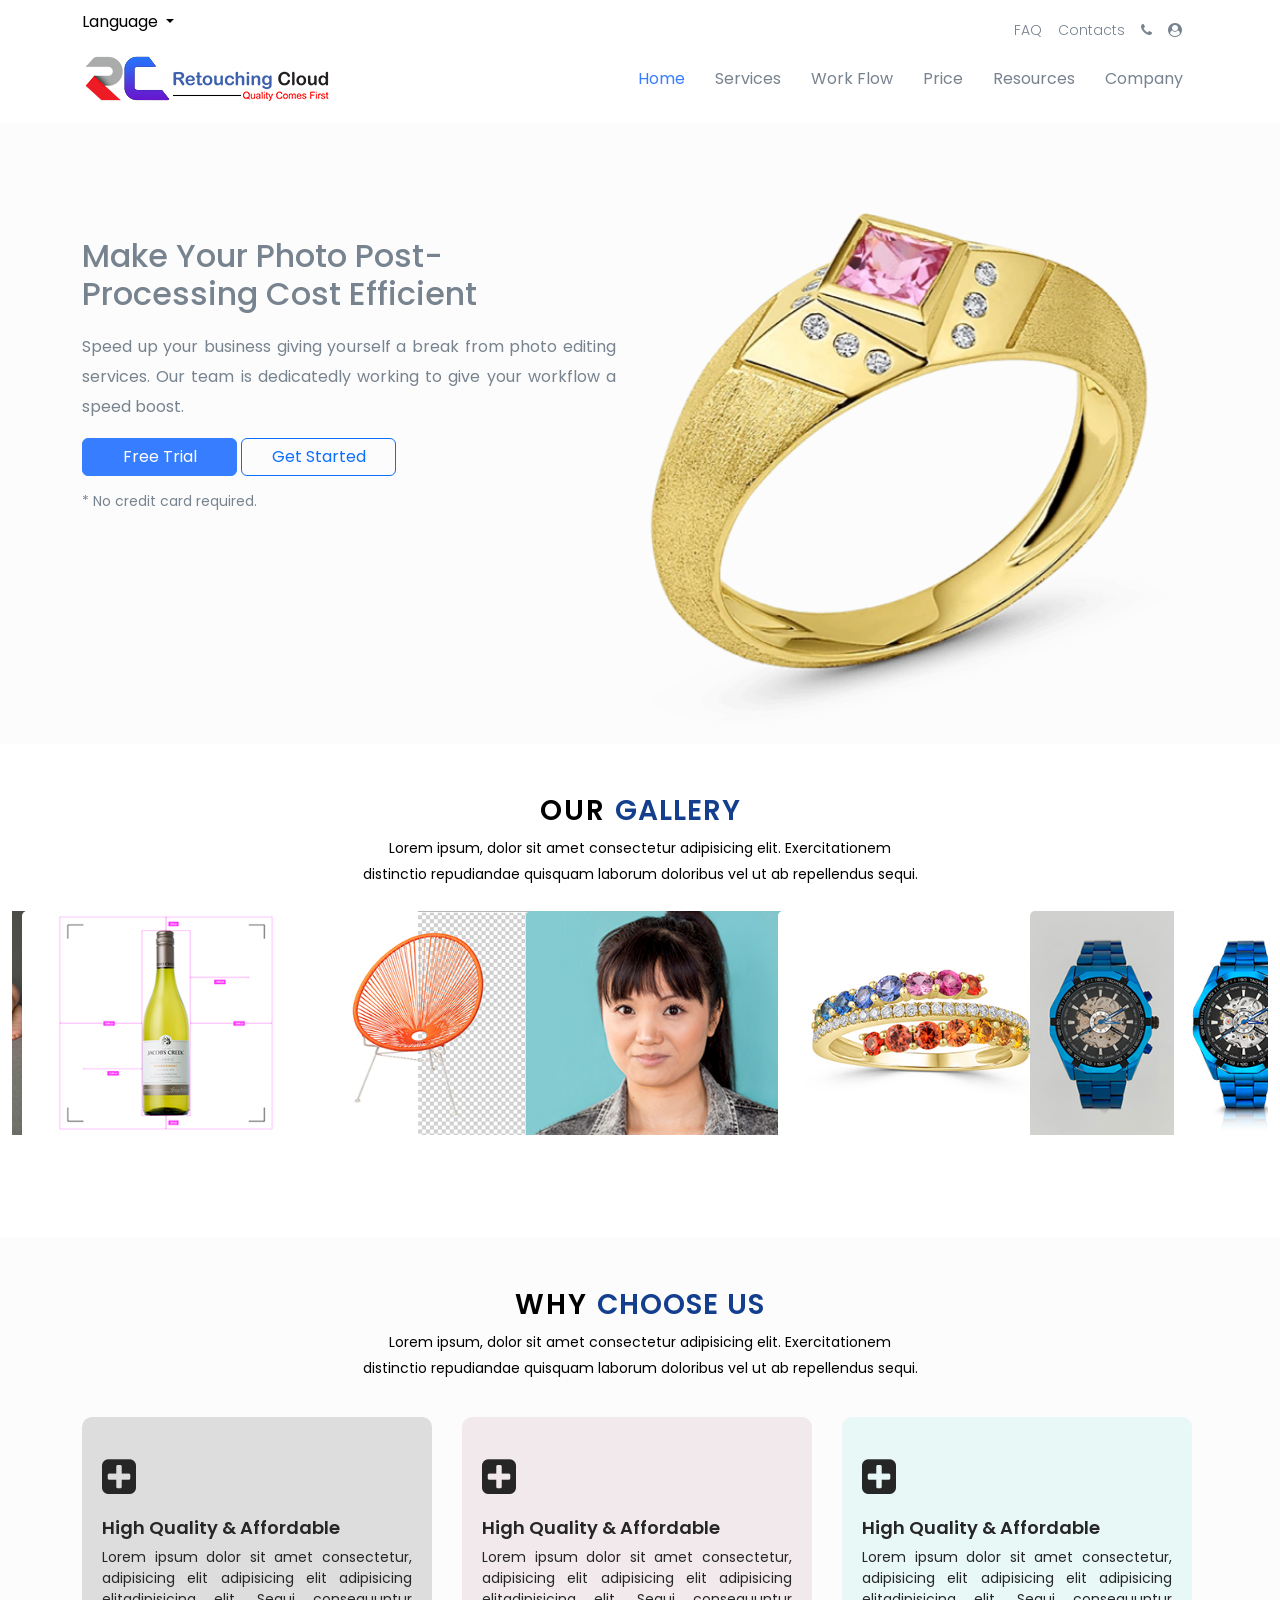
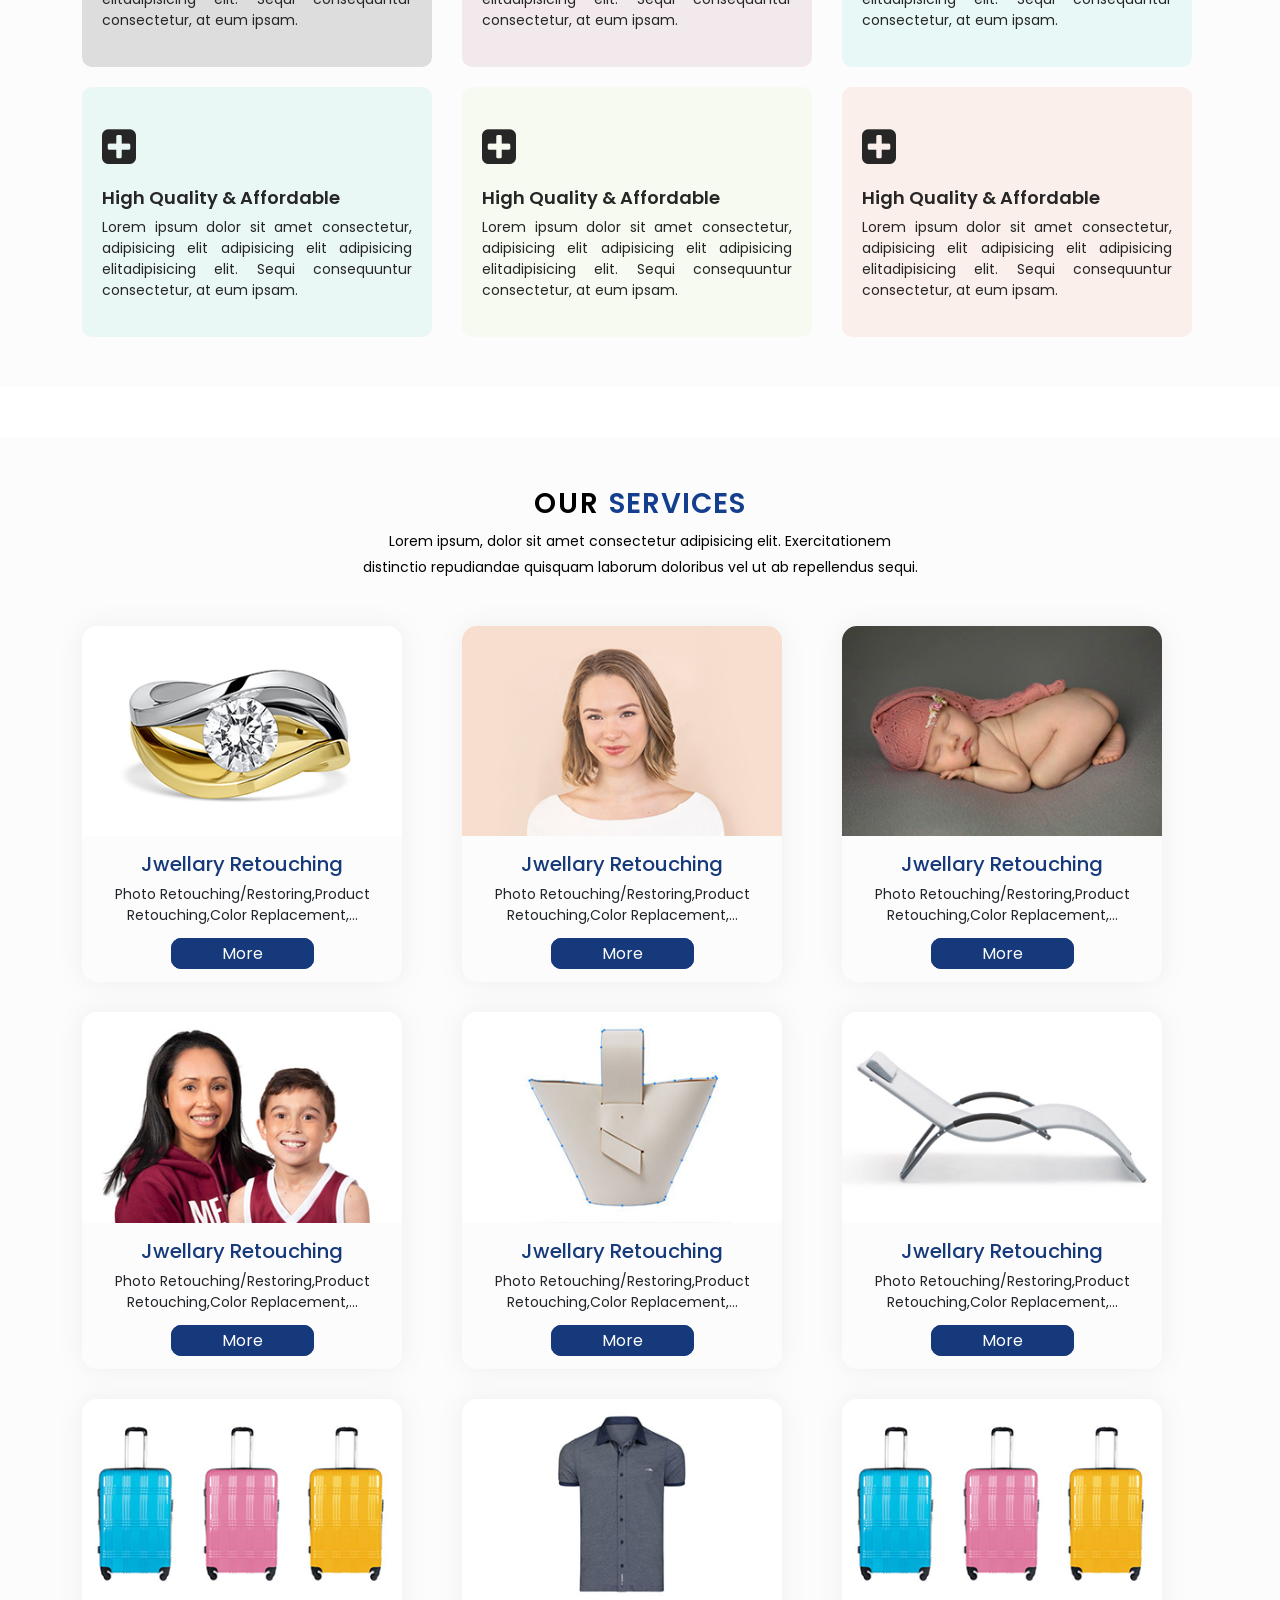
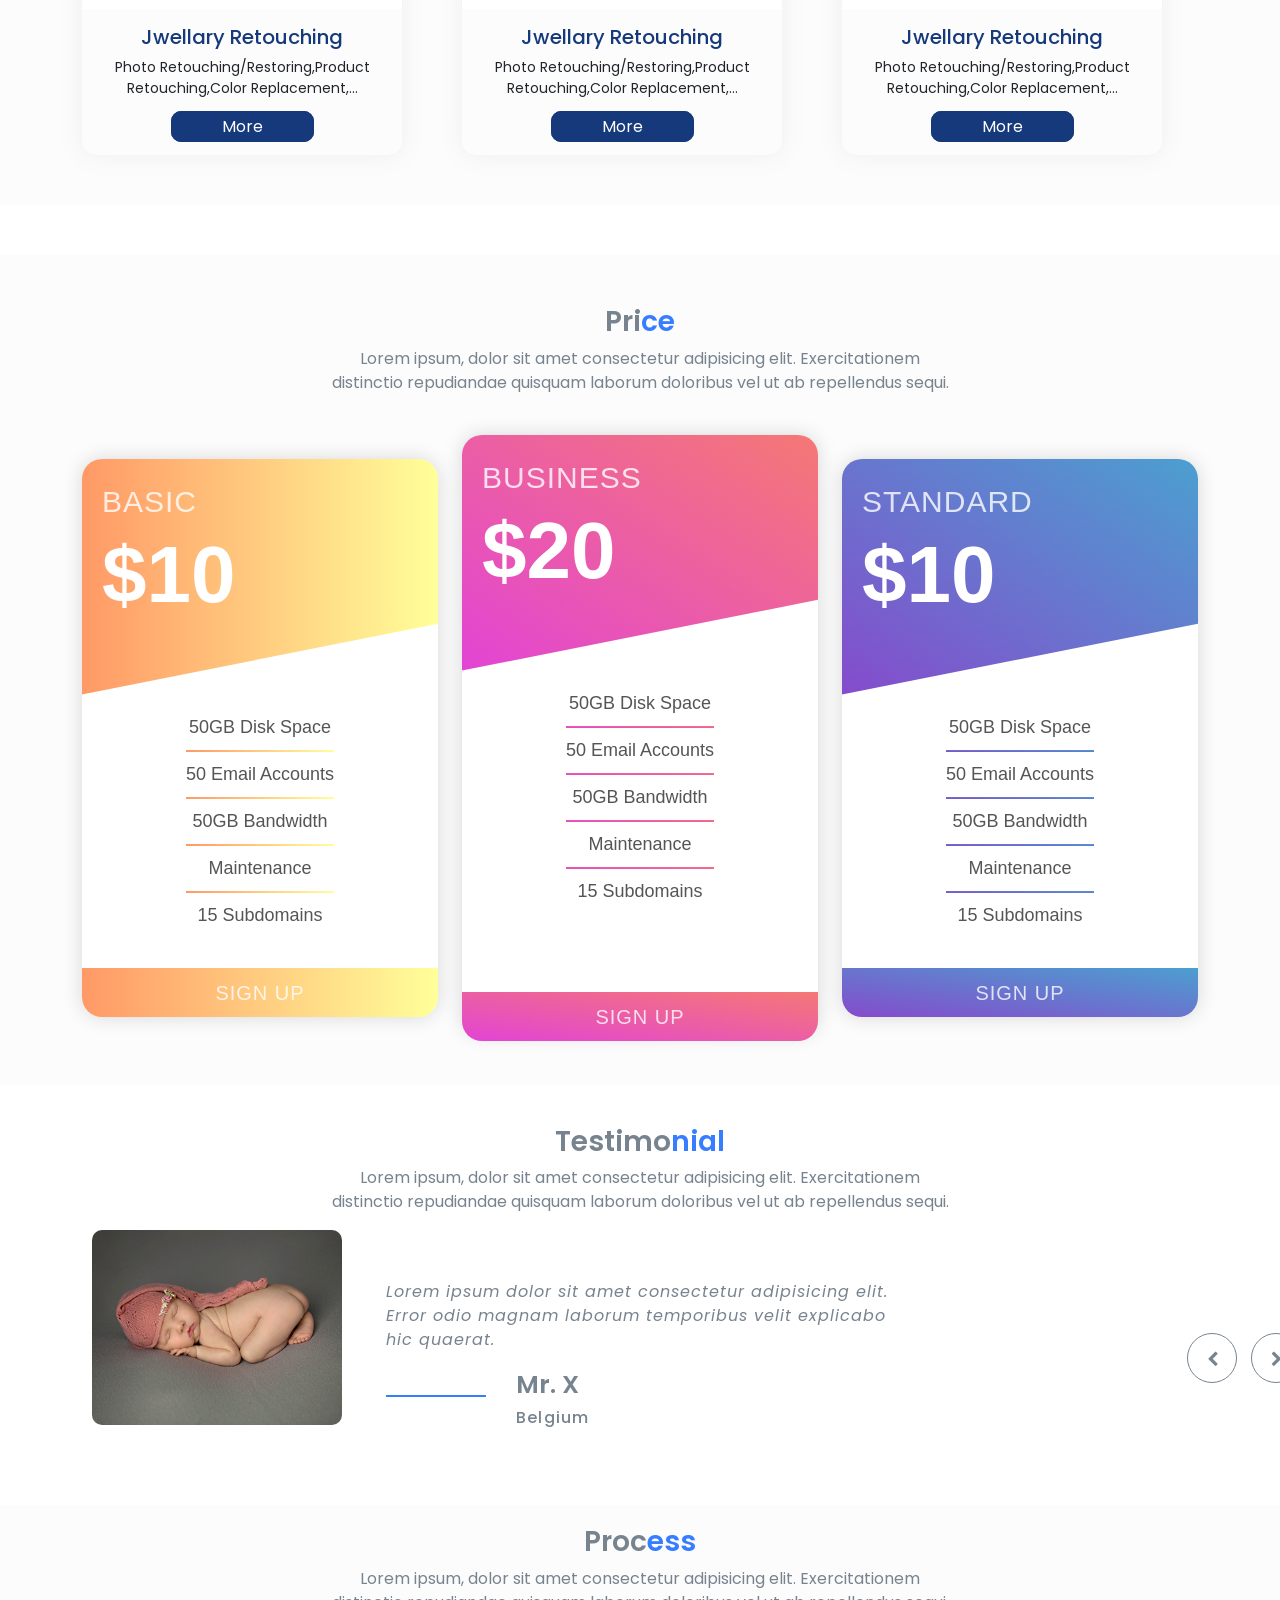
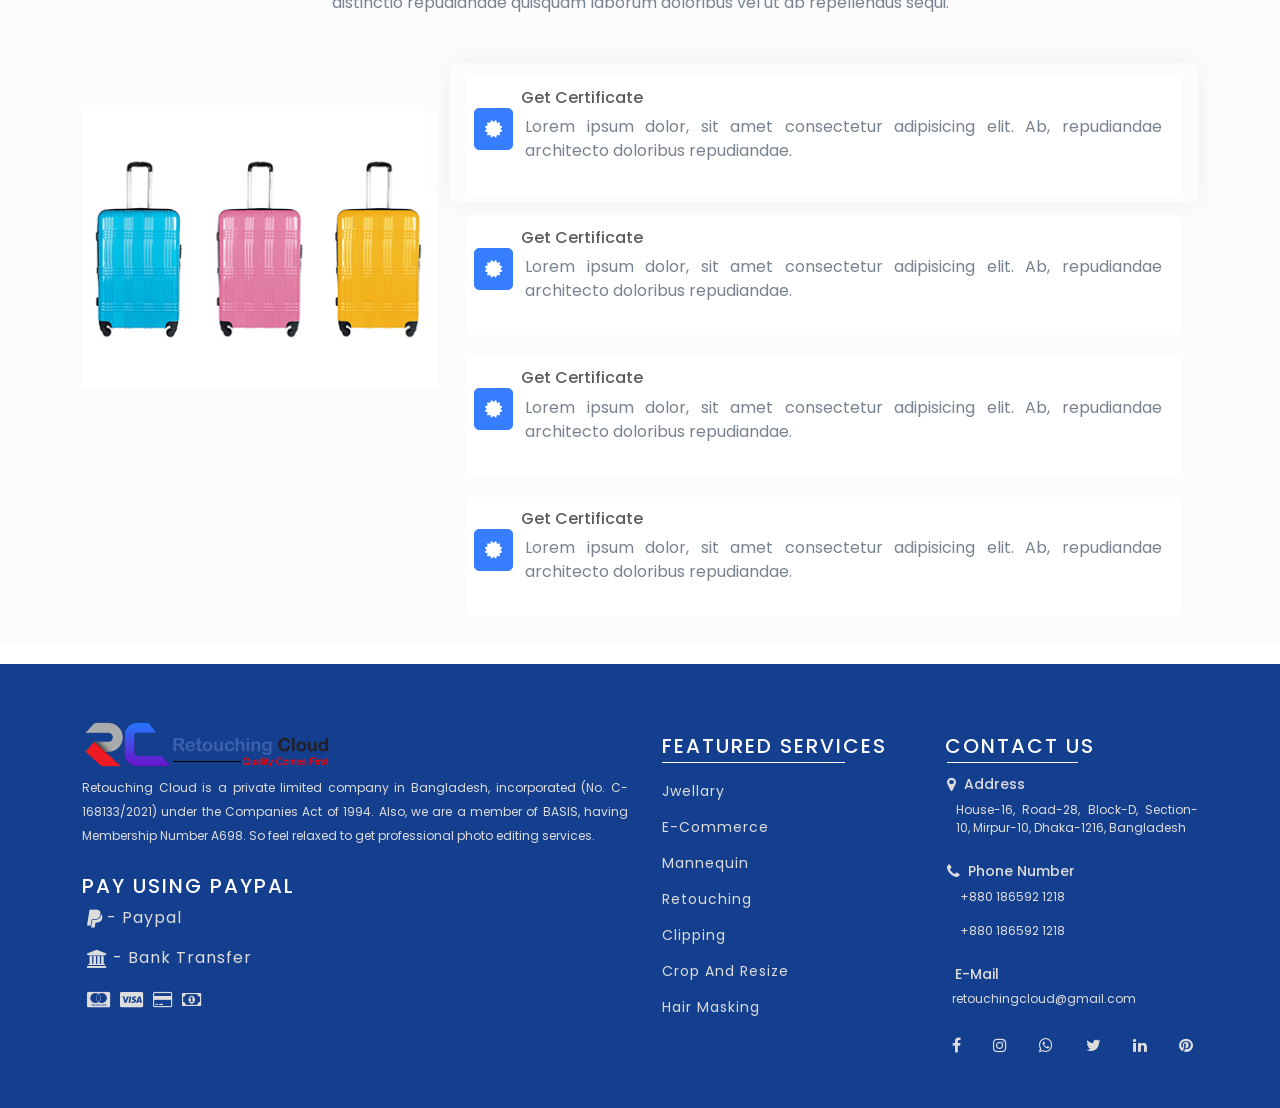
<file: index.html>
<!doctype html>
<html lang="en">
  <head>
    <!-- Required meta tags -->
    <meta charset="utf-8">
    <meta name="viewport" content="width=device-width, initial-scale=1">

    <!-- Bootstrap CSS -->
    <link href="https://cdn.jsdelivr.net/npm/bootstrap@5.0.2/dist/css/bootstrap.min.css" rel="stylesheet" integrity="sha384-EVSTQN3/azprG1Anm3QDgpJLIm9Nao0Yz1ztcQTwFspd3yD65VohhpuuCOmLASjC" crossorigin="anonymous">
    <link href="https://fonts.googleapis.com/css2?family=Poppins:wght@300;400;500;600;700&display=swap" rel="stylesheet">
    <link rel="stylesheet" href="https://cdnjs.cloudflare.com/ajax/libs/font-awesome/4.7.0/css/font-awesome.min.css">
    <link rel="stylesheet" href="css/slick.css">
    <link rel="stylesheet" href="css/stylesheet.css">
    <link rel="stylesheet" href="https://cdnjs.cloudflare.com/ajax/libs/animate.css/4.1.1/animate.min.css"/>
    <link rel="media stylesheet" href="css/media.css">

    <title>Retouching Cloud</title>
  </head>
  <body>
    <!-- header -->
   <header class="header ">
    <div class="container d-flex">
       <div class="language">
        <a class="nav-link dropdown-toggle" href="#" id="navbarDropdown" role="button" data-bs-toggle="dropdown" aria-expanded="false">
            Language
          </a>
          <ul class="dropdown-menu" aria-labelledby="navbarDropdown">
            <li><a class="dropdown-item" href="#">English</a></li>
            <li><a class="dropdown-item" href="#">Bengali</a></li>
            <li><a class="dropdown-item" href="#">France</a></li>
            <li><a class="dropdown-item" href="#">Portuguish</a></li>
          </ul>
       </div>
       <div class="fac ms-auto d-flex pt-2 px-2">
       <span><a href="">FAQ </a></span>
       <span><a href=""> Contacts </a></span>
       <span><a href=""> <i class="fa fa-phone" aria-hidden="true"></i></a></span>
       <span><a href=""> <i class="fa fa-user-circle" aria-hidden="true"></i></a></span>
    </div>
   </header>
    <!-- header -->


    <!-- navbar -->
    <nav class="navbar navbar-expand-lg navbar-light nav-menu" id="menu">
        <div class="container">
            <a class="navbar-brand" href="#">
                <img src="images/logo.png" alt="" srcset="">
            </a>
            <button class="navbar-toggler" type="button" data-bs-toggle="collapse" data-bs-target="#navbarSupportedContent" aria-controls="navbarSupportedContent" aria-expanded="false" aria-label="Toggle navigation">
                <span class="navbar-toggler-icon"></span>
            </button>
            <div class="collapse navbar-collapse menu" id="navbarSupportedContent">
                <ul class="navbar-nav ms-auto mb-2 mb-lg-0">
                    <li class="nav-item">
                        <a class="nav-link active" aria-current="page" href="#">Home</a>
                    </li>
                      <!-- Navbar dropdown -->
        <li class="nav-item dropdown dropdown-hover position-static">
          <a class="nav-link" href="#" id="navbarDropdown" role="button"
             aria-expanded="false">
            Services
          </a>
          <!-- Dropdown menu -->
          <div class="dropdown-menu w-40 mt-0" aria-labelledby="navbarDropdown" style="border-top-left-radius: 0;
                            border-top-right-radius: 0;
                          ">

            <div class="container">
              <div class="row my-4">
                <div class="col-md-6 col-lg-3 mb-3 mb-lg-0">
                  <div class="list-group list-group-flush">
                    <a class="list-group-item a" href="shadow_making.html">Shadow Making</a>
                    <a class="list-group-item a" href="clipping_path.html">Clipping Path</a>
                    <a class="list-group-item a" href="#">Hair Masking</a>
                    <a class="list-group-item a" href="#">Background Removal</a>
                  </div>
                </div>
                <div class="col-md-6 col-lg-3 mb-4 mb-lg-0">
                  <div class="list-group list-group-flush">
                    <a class="list-group-item a" href="#">Image Recolor</a>
                    <a class="list-group-item a" href="#">Headshot Retouching</a>
                    <a class="list-group-item a" href="#">E-commerce Image Editing</a>
                    <a class="list-group-item a" href="#">Crope & Resize</a>
                  </div>
                </div>
                <div class="col-md-6 col-lg-3 mb-3 mb-md-0">
                  <div class="list-group list-group-flush">
                    <a class="list-group-item a" href="#">Baby Retouching</a>
                    <a class="list-group-item a" href="#">Ghost Mannequin</a>
                    <a class="list-group-item a" href="service.html">Jwellary Retouching</a>
                    <a class="list-group-item a" href="#">Product Photo Retouching</a>
                  </div>
                </div>
              </div>
            </div>
          </div>
        </li>
               


                    <li class="nav-item">
                        <a class="nav-link" aria-current="page" href="#">Work Flow</a>
                    </li>
                    <li class="nav-item">
                        <a class="nav-link" aria-current="page" href="#">Price</a>
                    </li>
                    <li class="nav-item dropdown resource">
                        <a class="nav-link" href="#" id="navbarDropdown" role="button" data-bs-toggle="dropdown" aria-expanded="false">
                          Resources
                        </a>
                        <ul class="dropdown-menu" aria-labelledby="navbarDropdown">
                          <li><a class="dropdown-item" href="#"><i class="fa fa-folder-open" aria-hidden="true"></i> Portfolio</a></li>
                          <li><a class="dropdown-item" href="#"><i class="fa fa-pencil-square-o" aria-hidden="true"></i> Blog</a></li>
                          
                        </ul>
                      </li>
                    <li class="nav-item">
                        <a class="nav-link" aria-current="page" href="#">Company</a>
                    </li>
                    
                </ul>
            </div>
        </div>
    </nav>
    <!-- navbar -->


    <!-- banner -->
      <section id="banner">
      <div class="container">
       <div class="row">
        <div class="banner  d-flex justify-content-between row">
          
        <div class="ban2 col-lg-6 col-sm-12 col-md-12">
            <h2 class="pt-4">Make Your Photo Post- <br> Processing Cost Efficient</h2>
            <p align="justify">Speed up your business giving yourself a break from photo editing services. Our team is dedicatedly working to give your workflow a speed boost.</p>
            <a class="btn btn-primary btn-wide transition-3d-hover mb-2 mb-sm-0 mr-3 trail" href="">Free Trial</a>
              <a class="btn btn-outline-primary btn-wide transition-3d-hover mb-2 mb-sm-0 trail" href="login.html" target="_blank" rel="noopener">Get Started</a>
          
              <p class="small">* No credit card required.</p>
        </div>

        <div class="ban1 col-lg-6 col-sm-12 col-md-12">
          <div class="ban-slider ">
          <div class="ban-item">
            <img src="images/banner/CJ-0823-001.webp" alt="" width="100%" class="img-fluid">
          </div>
            <div class="ban-item">
              <img src="images/banner/JD 0823 025.webp" alt="" width="100%" class="img-fluid">
            </div>
            <div class="ban-item">
              <img src="images/banner/JD 0823 029 .webp" alt="" width="100%" class="img-fluid">
            </div>
            
          </div>
      </div>
      </div>
       </div>
      </div>
  </section>
  
    <!-- banner -->


    <!-- gallery -->
    <section id="gallery">
     

      <div class="container-fluid">
        <div class="col-lg-12 col-md-12 col-sm-12">
          <div class="choose-header">
            <h3 class="text-center" style="font-weight: 600; letter-spacing: 2px; color: black;">OUR <span class="Span-header" style=" letter-spacing: 1px;">GALLERY</span></h3>
            <p class="text-center" align="justify" style="color: #000; font-size: 14px; line-height: 26px;">Lorem ipsum, dolor sit amet consectetur adipisicing elit. Exercitationem  <br> distinctio repudiandae quisquam laborum doloribus vel ut ab repellendus sequi.</p>
          </div>
        </div>
        <div class="row mt-4">
          <div class="gallery-card">
            <div class="gallery-item col-lg-3">
                <div class="card" style="width: 18rem;">
                    <div class="card-img">
                        <img src="images/gallery/Background_remove.jpg" class="card-img-top" alt="..." width="100%">
                        
                       </div>
                  </div>

            </div>
            <div class="gallery-item col-lg-3">
                <div class="card" style="width: 18rem;">
                    <div class="card-img">
                        <img src="images/gallery/Headshot_retouching.jpg" class="card-img-top" alt="..." width="100%">
                        
                       </div>
                  </div>

            </div>
            <div class="gallery-item col-lg-3">
                <div class="card" style="width: 18rem;">
                    <div class="card-img">
                        <img src="images/gallery/Jewelry_Photo_Retouching.jpg" class="card-img-top" alt="..." width="100%">
                        
                       </div>
                  </div>

            </div>
            <div class="gallery-item col-lg-3">
                <div class="card" style="width: 18rem;">
                    <div class="card-img">
                        <img src="images/gallery/Product_photo retouching.jpg" class="card-img-top" alt="..." width="100%">
                    
                       </div>
                  </div>

            </div>
            <div class="gallery-item col-lg-3">
                <div class="card" style="width: 18rem;">
                    <div class="card-img">
                        <img src="images/gallery/Baby_retouching.jpg" class="card-img-top" alt="..." width="100%">
                     
                       </div>
                  </div>

            </div>
            <div class="gallery-item col-lg-3">
                <div class="card" style="width: 18rem;">
                    <div class="card-img">
                        <img src="images/gallery/crope &resize.jpg" class="card-img-top" alt="..." width="100%">
                        
                       </div>
                  </div>

            </div>
          </div>
        </div>


  </div>

</section>
    <!-- why choose us -->
    <section id="choose">
     <div class="container">
      <div class="row d-flex justify-content-between">
        <div class="col-lg-12 col-md-12 col-sm-12">
          <div class="choose-header">
            <h3 class="text-center" style="font-weight: 600; letter-spacing: 2px; color: black;">WHY <span class="Span-header" style=" letter-spacing: 1px;">CHOOSE US</span></h3>
            <p class="text-center" align="justify" style="color: #000; font-size: 14px; line-height: 26px;">Lorem ipsum, dolor sit amet consectetur adipisicing elit. Exercitationem  <br> distinctio repudiandae quisquam laborum doloribus vel ut ab repellendus sequi.</p>
          </div>
        </div>

        <div class="col-lg- col-md-4 col-sm-12">
          <div class="choose-card" style="background-color: #ddd;">
            <i class="fa fa-plus-square" aria-hidden="true"></i>
            <h4>High Quality & Affordable</h4>
            <p align="justify">Lorem ipsum dolor sit amet consectetur, adipisicing elit adipisicing elit  adipisicing elitadipisicing elit. Sequi consequuntur consectetur, at eum ipsam.</p>
        </div>
        </div>
        <div class="col-lg- col-md-4 col-sm-12">
          <div class="choose-card" style="background-color: rgb(241, 233, 235);">
            <i class="fa fa-plus-square" aria-hidden="true"></i>
            <h4>High Quality & Affordable</h4>
            <p align="justify">Lorem ipsum dolor sit amet consectetur, adipisicing elit adipisicing elit  adipisicing elitadipisicing elit. Sequi consequuntur consectetur, at eum ipsam.</p>
        </div>
        </div>
        <div class="col-lg- col-md-4 col-sm-12">
          <div class="choose-card" style="background-color: rgb(232, 248, 247);;">
            <i class="fa fa-plus-square" aria-hidden="true"></i>
            <h4>High Quality & Affordable</h4>
            <p align="justify">Lorem ipsum dolor sit amet consectetur, adipisicing elit adipisicing elit  adipisicing elitadipisicing elit. Sequi consequuntur consectetur, at eum ipsam.</p>
        </div>
        </div>
        <div class="col-lg- col-md-4 col-sm-12">
          <div class="choose-card" style="background-color: rgb(233, 247, 245);;">
            <i class="fa fa-plus-square" aria-hidden="true"></i>
            <h4>High Quality & Affordable</h4>
            <p align="justify">Lorem ipsum dolor sit amet consectetur, adipisicing elit adipisicing elit  adipisicing elitadipisicing elit. Sequi consequuntur consectetur, at eum ipsam.</p>
        </div>
        </div>
        <div class="col-lg- col-md-4 col-sm-12">
          <div class="choose-card" style="background-color: rgb(246, 250, 240);;">
            <i class="fa fa-plus-square" aria-hidden="true"></i>
            <h4>High Quality & Affordable</h4>
            <p align="justify">Lorem ipsum dolor sit amet consectetur, adipisicing elit adipisicing elit  adipisicing elitadipisicing elit. Sequi consequuntur consectetur, at eum ipsam.</p>
        </div>
        </div>
        <div class="col-lg- col-md-4 col-sm-12">
          <div class="choose-card" style="background-color: rgb(250, 239, 234);;">
            <i class="fa fa-plus-square" aria-hidden="true"></i>
            <h4>High Quality & Affordable</h4>
            <p align="justify">Lorem ipsum dolor sit amet consectetur, adipisicing elit adipisicing elit  adipisicing elitadipisicing elit. Sequi consequuntur consectetur, at eum ipsam.</p>
        </div>
        </div>
        </div>
        </div>
    </section>
    <!-- why choose us -->


    
    <!-- service -->
    <section id="service">
      <div class="container">
        <div class="row">
          <div class="col-lg-12 col-md-12 col-sm-12">
            <div class="choose-header">
              <h3 class="text-center" style="font-weight: 600; letter-spacing: 2px; color: black;">OUR <span class="Span-header" style=" letter-spacing: 1px;">SERVICES</span></h3>
              <p class="text-center" align="justify" style="color: #000; font-size: 14px; line-height: 26px;">Lorem ipsum, dolor sit amet consectetur adipisicing elit. Exercitationem  <br> distinctio repudiandae quisquam laborum doloribus vel ut ab repellendus sequi.</p>
            </div>
          </div>
          <div class="col-lg-4 col-md-3 col-sm-12 ser">
            <div class="card" style="width: 20rem;">
              <img src="images/service/AN 0923 010.jpg" class="card-img-top" width="105%" alt="...">
              <div class="card-body text-center">
                <h5 class="card-title">Jwellary Retouching</h5>
                <p class="card-text mt-2" style="font-size: 14px;">Photo Retouching/Restoring,Product Retouching,Color Replacement,...</p>
                <div class="ser-btn">
                  <a href="#">More</a>
                </div>
              </div>
            </div>
          </div>
          
          <div class="col-lg-4 col-md-3 col-sm-12 ser">
            <div class="card" style="width: 20rem;">
              <img src="images/service/Headshot_Retouching_04.jpg" class="card-img-top" width="105%" alt="...">
              <div class="card-body text-center">
                <h5 class="card-title">Jwellary Retouching</h5>
                <p class="card-text mt-2" style="font-size: 14px;">Photo Retouching/Restoring,Product Retouching,Color Replacement,...</p>
                <div class="ser-btn">
                  <a href="#">More</a>
                </div>
              </div>
            </div>
          </div>
          <div class="col-lg-4 col-md-3 col-sm-12 ser">
            <div class="card" style="width: 20rem;">
              <img src="images/service/MG_1780-600x457.jpg" width="105%" class="card-img-top" alt="...">
              <div class="card-body text-center">
                <h5 class="card-title">Jwellary Retouching</h5>
                <p class="card-text mt-2" style="font-size: 14px;">Photo Retouching/Restoring,Product Retouching,Color Replacement,...</p>
                <div class="ser-btn">
                  <a href="#">More</a>
                </div>
              </div>
            </div>
          </div>
          <div class="col-lg-4 col-md-3 col-sm-12 ser">
            <div class="card" style="width: 20rem;">
              <img src="images/service/Image_Masking_Gallery_-6-600x457.jpg" class="card-img-top" alt="...">
              <div class="card-body text-center">
                <h5 class="card-title">Jwellary Retouching</h5>
                <p class="card-text mt-2" style="font-size: 14px;">Photo Retouching/Restoring,Product Retouching,Color Replacement,...</p>
                <div class="ser-btn">
                  <a href="#">More</a>
                </div>
              </div>
            </div>
          </div>
          <div class="col-lg-4 col-md-3 col-sm-12 ser">
            <div class="card" style="width: 20rem;">
              <img src="images/service/Clipping_Path-280x270.jpg" class="card-img-top" alt="...">
              <div class="card-body text-center">
                <h5 class="card-title">Jwellary Retouching</h5>
                <p class="card-text mt-2" style="font-size: 14px;">Photo Retouching/Restoring,Product Retouching,Color Replacement,...</p>
                <div class="ser-btn">
                  <a href="#">More</a>
                </div>
              </div>
            </div>
          </div>
          <div class="col-lg-4 col-md-3 col-sm-12 ser">
            <div class="card" style="width: 20rem;">
              <img src="images/service/Natural_shadow_after_01-768x585.jpg" class="card-img-top" alt="...">
              <div class="card-body text-center">
                <h5 class="card-title">Jwellary Retouching</h5>
                <p class="card-text mt-2" style="font-size: 14px;">Photo Retouching/Restoring,Product Retouching,Color Replacement,...</p>
                <div class="ser-btn">
                  <a href="#">More</a>
                </div>
              </div>
            </div>
          </div>
          <div class="col-lg-4 col-md-3 col-sm-12 ser">
            <div class="card" style="width: 20rem;">
              <img src="images/service/Image_Recoloring-1-600x457.jpg" class="card-img-top" alt="...">
              <div class="card-body text-center">
                <h5 class="card-title">Jwellary Retouching</h5>
                <p class="card-text mt-2" style="font-size: 14px;">Photo Retouching/Restoring,Product Retouching,Color Replacement,...</p>
                <div class="ser-btn">
                  <a href="#">More</a>
                </div>
              </div>
            </div>
          </div>
          <div class="col-lg-4 col-md-3 col-sm-12 ser">
            <div class="card" style="width: 20rem;">
              <img src="images/service/Ghost_Mannequin_Gallery_-4-525x400.jpg" class="card-img-top" alt="...">
              <div class="card-body text-center">
                <h5 class="card-title">Jwellary Retouching</h5>
                <p class="card-text mt-2" style="font-size: 14px;">Photo Retouching/Restoring,Product Retouching,Color Replacement,...</p>
                <div class="ser-btn">
                  <a href="#">More</a>
                </div>
              </div>
            </div>
          </div>
          <div class="col-lg-4 col-md-3 col-sm-12 ser">
            <div class="card" style="width: 20rem;">
              <img src="images/service/Image_Recoloring-1-600x457.jpg" class="card-img-top" alt="...">
              <div class="card-body text-center">
                <h5 class="card-title">Jwellary Retouching</h5>
                <p class="card-text mt-2" style="font-size: 14px;">Photo Retouching/Restoring,Product Retouching,Color Replacement,...</p>
                <div class="ser-btn">
                  <a href="#">More</a>
                </div>
              </div>
            </div>
          </div>
          
        
      </div>
    </section>
    <!-- services -->


    <!-- price -->
    <section id="price">
      <div class="container">
        <div class="row">
          <div class="col-lg-12 col-md-12 col-sm-12">
            <div class="choose-header">
              <h3 class="text-center" style="font-weight: 600;">Pri<span style="color: #377dff;">ce</span></h3>
              <p class="text-center" align="justify" style="color: #77838f;">Lorem ipsum, dolor sit amet consectetur adipisicing elit. Exercitationem  <br> distinctio repudiandae quisquam laborum doloribus vel ut ab repellendus sequi.</p>
            </div>
          </div>
         
      <div class="col-md-4 col-sm-6 mt-5">
        <div class="pricingTable basic">
            <div class="pricingTable-header">
                <h3 class="title">Basic</h3>
                <div class="price-value">
                    <span class="amount">$10</span>
                </div>
            </div>
            <ul class="pricing-content">
                <li>50GB Disk Space</li>
                <li>50 Email Accounts</li>
                <li>50GB Bandwidth</li>
                <li>Maintenance</li>
                <li>15 Subdomains</li>
            </ul>
            <div class="pricingTable-signup">
                <a href="#">Sign Up</a>
            </div>
        </div>
    </div>
    <div class="col-md-4 col-sm-6 mt-4">
        <div class="pricingTable pink standard">
            <div class="pricingTable-header">
                <h3 class="title">Business</h3>
                <div class="price-value">
                    <span class="amount">$20</span>
                </div>
            </div>
            <ul class="pricing-content">
                <li>50GB Disk Space</li>
                <li>50 Email Accounts</li>
                <li>50GB Bandwidth</li>
                <li>Maintenance</li>
                <li>15 Subdomains</li>
            </ul>
            <div class="pricingTable-signup mt-5">
                <a href="#">Sign Up</a>
            </div>
        </div>
    </div>
    <div class="col-md-4 col-sm-6 mt-5">
      <div class="pricingTable pro">
          <div class="pricingTable-header">
              <h3 class="title">Standard</h3>
              <div class="price-value">
                  <span class="amount">$10</span>
              </div>
          </div>
          <ul class="pricing-content">
              <li>50GB Disk Space</li>
              <li>50 Email Accounts</li>
              <li>50GB Bandwidth</li>
              <li>Maintenance</li>
              <li>15 Subdomains</li>
          </ul>
          <div class="pricingTable-signup">
              <a href="#">Sign Up</a>
          </div>
      </div>
  </div>





        </div>
      </div>
    </section>
    <!-- price -->


    <!-- testimonial -->
    <section id="testimonial">
      <div class="container">
        <div class="test row">
          <div class="col-lg-12 col-md-12 col-sm-12">
            <div class="choose-header">
              <h3 class="text-center" style="font-weight: 600;">Testimo<span style="color: #377dff;">nial</span></h3>
              <p class="text-center" align="justify" style="color: #77838f;">Lorem ipsum, dolor sit amet consectetur adipisicing elit. Exercitationem  <br> distinctio repudiandae quisquam laborum doloribus vel ut ab repellendus sequi.</p>
            </div>
          </div>
         
          </div>
          <div class="row test-main">
            <div class="test-slider row wow fadeInRight">
              <div class="slider1 row d-flex">
                <div class="slide-pic col-lg-3 col-sm-12">
                  <img src="images/gallery/Baby_retouching.jpg" alt="">
                </div>
                <div class="slide-content col-lg-6 col-sm-12">
                  <h6>Lorem ipsum dolor sit amet consectetur adipisicing elit. Error odio magnam laborum temporibus velit explicabo hic quaerat.</h6>
                  <h5>Mr. X</h5>
                  <h4>Belgium</h4>
                </div>
              </div>
  
              <div class="slider1 row d-flex">
                <div class="slide-pic col-lg-3 col-sm-12">
                  <img src="images/gallery/crope &resize.jpg" alt="">
                </div>
                <div class="slide-content col-lg-6 col-sm-12">
                  <h6>Lorem ipsum dolor sit amet consectetur, adipisicing elit. Ipsa doloremque eveniet deleniti blanditiis reiciendis ex molestias.</h6>
                  <h5>Mr. y</h5>
                  <h4>United Arab Emirates</h4>
                </div>
              </div>
  
  
              <div class="slider1 row d-flex">
                <div class="slide-pic col-lg-3 col-sm-12">
                  <img src="images/gallery/Image_recolor.jpg" alt="">
                </div>
                <div class="slide-content col-lg-6 col-sm-12">
                  <h6>Lorem ipsum dolor sit amet consectetur adipisicing elit. Facilis ipsa, consectetur laboriosam, nostrum pariatur asperiores.</h6>
                  <h5>Mr. z</h5>
                  <h4>United Arab Emirates</h4>
                </div>
              </div>
              
              
             
            </div>
            <div class="test-i col-lg-3 col-sm-12">
              <i class="fa fa-chevron-left t-left" aria-hidden="true"></i>
              <i class="fa fa-chevron-right t-right" aria-hidden="true"></i>
            </div>
          </div>
        </div>
      </div>
    </section>
    <!-- testimonial -->


     <!-- back to top -->
     <a id="button"></a>
     <!-- back to top -->


     <!-- process -->
     <section id="process">
      <div class="container">
        <div class="row">
          <div class="test">
            <div class="col-lg-12 col-md-12 col-sm-12">
              <div class="choose-header">
                <h3 class="text-center" style="font-weight: 600;">Proc<span style="color: #377dff;">ess</span></h3>
                <p class="text-center" align="justify" style="color: #77838f;">Lorem ipsum, dolor sit amet consectetur adipisicing elit. Exercitationem  <br> distinctio repudiandae quisquam laborum doloribus vel ut ab repellendus sequi.</p>
              </div>
            </div>
            <div class="d-flex align-items-start row mt-5">
    
              <div class="tab-content col-lg-4 col-sm-12 mt-5" id="v-pills-tabContent">
                <div class="tab-pane fade show active" id="v-pills-home" role="tabpanel" aria-labelledby="v-pills-home-tab">
                  <img src="images/gallery/Image_recolor.jpg" width="100%" height="100%" alt="">
                </div>
                <div class="tab-pane fade" id="v-pills-profile" role="tabpanel" aria-labelledby="v-pills-profile-tab">
                  <img src="images/gallery/Jewelry_Photo_Retouching.jpg" width="100%" height="100%" alt="">
                </div>
                <div class="tab-pane fade" id="v-pills-messages" role="tabpanel" aria-labelledby="v-pills-messages-tab">
                  <img src="images/gallery/Product_photo retouching.jpg" width="100%" height="100%" alt="">
                </div>
                <div class="tab-pane fade" id="v-pills-settings" role="tabpanel" aria-labelledby="v-pills-settings-tab">
                  <img src="images/gallery/Shadow making.jpg" width="100%" height="100%" alt="">
                </div>
              </div>

              <div class="nav flex-column nav-pills ms-auto col-lg-8 col-sm-12 process" id="v-pills-tab" role="tablist" aria-orientation="vertical">
                <button class="nav-link active" id="v-pills-home-tab" data-bs-toggle="pill" data-bs-target="#v-pills-home" type="button" role="tab" aria-controls="v-pills-home" aria-selected="true">
                  <div class="card" style="margin-top: 5px;">
                    <div class="card-body d-flex">
                      <div class="card-title">
                      <h5 class="card-i mt-3"><i class="fa fa-certificate" aria-hidden="true" style="font-size: 20px;"></i></h5>
                    </div>
                    <div class="card-subtitle ms-2">
                      <h6 class="mb-2 text-muted" style="text-align: left;">Get Certificate</h6>
                   
                    <div class="card-text px-1">
                      <p class="" align="justify" style="color: #77838f;">Lorem ipsum dolor, sit amet consectetur adipisicing elit. Ab, repudiandae architecto doloribus repudiandae.</p>
                    </div>
                  </div>
                </div>
                    </div>
                </button>



                <button class="nav-link" id="v-pills-profile-tab" data-bs-toggle="pill" data-bs-target="#v-pills-profile" type="button" role="tab" aria-controls="v-pills-profile" aria-selected="false">
                  <div class="card" style="margin-top: 5px;">
                    <div class="card-body d-flex">
                      <div class="card-title">
                      <h5 class="card-i mt-3"><i class="fa fa-certificate" aria-hidden="true" style="font-size: 20px;"></i></h5>
                    </div>
                    <div class="card-subtitle ms-2">
                      <h6 class="mb-2 text-muted" style="text-align: left;">Get Certificate</h6>
                   
                    <div class="card-text px-1">
                      <p class="" align="justify" style="color: #77838f;">Lorem ipsum dolor, sit amet consectetur adipisicing elit. Ab, repudiandae architecto doloribus repudiandae.</p>
                    </div>
                  </div>
                </div>
                    </div>
                </button>


                <button class="nav-link" id="v-pills-messages-tab" data-bs-toggle="pill" data-bs-target="#v-pills-messages" type="button" role="tab" aria-controls="v-pills-messages" aria-selected="false">
                  <div class="card" style="margin-top: 5px;">
                    <div class="card-body d-flex">
                      <div class="card-title">
                      <h5 class="card-i mt-3"><i class="fa fa-certificate" aria-hidden="true" style="font-size: 20px;"></i></h5>
                    </div>
                    <div class="card-subtitle ms-2">
                      <h6 class="mb-2 text-muted" style="text-align: left;">Get Certificate</h6>
                   
                    <div class="card-text px-1">
                      <p class="" align="justify" style="color: #77838f;">Lorem ipsum dolor, sit amet consectetur adipisicing elit. Ab, repudiandae architecto doloribus repudiandae.</p>
                    </div>
                  </div>
                </div>
                    </div>
                </button>


                <button class="nav-link" id="v-pills-settings-tab" data-bs-toggle="pill" data-bs-target="#v-pills-settings" type="button" role="tab" aria-controls="v-pills-settings" aria-selected="false">
                  <div class="card" style="margin-top: 5px;">
                    <div class="card-body d-flex">
                      <div class="card-title">
                      <h5 class="card-i mt-3"><i class="fa fa-certificate" aria-hidden="true" style="font-size: 20px;"></i></h5>
                    </div>
                    <div class="card-subtitle ms-2">
                      <h6 class="mb-2 text-muted" style="text-align: left;">Get Certificate</h6>
                   
                    <div class="card-text px-1">
                      <p class="" align="justify" style="color: #77838f;">Lorem ipsum dolor, sit amet consectetur adipisicing elit. Ab, repudiandae architecto doloribus repudiandae.</p>
                    </div>
                  </div>
                </div>
                    </div>
                </button>
              </div>
            </div>
        </div>
      </div>
     </section>
     <!-- process -->


     <!-- online -->
     <section id="footer">
      <div class="container">
        <div class="row animate__animated animate__backInUp" data-wow-duration="1500ms">
          <div class="col-lg-6 col-md-6 col-sm-12">
            <div class="footer-logo">
              <img src="images/logo.png"  alt="" srcset="">
            </div>
            <div class="footer-content">
              <p align="justify">Retouching Cloud is a private limited company in Bangladesh, incorporated (No. C-168133/2021) under the Companies Act of 1994. Also, we are a member of BASIS, having Membership Number A698. So feel relaxed to get professional photo editing services.</p>
              <h5>PAY USING PAYPAL</h5>
              <div class="footer-i d-flex">
                <i class="fa fa-paypal pt-1" aria-hidden="true"></i>
                <p> -  Paypal</p>
              </div>
              <div class="footer-i d-flex">
                <i class="fa fa-university pt-1" aria-hidden="true"></i>
                <p> -  Bank Transfer</p>
              </div>
              <div class="footer-i d-flex">
                <i class="fa fa-cc-mastercard" aria-hidden="true"></i>
                <i class="fa fa-cc-visa" aria-hidden="true"></i>
                <i class="fa fa-credit-card" aria-hidden="true"></i>
                <i class="fa fa-money" aria-hidden="true"></i>
              </div>
            </div>
          </div>
          <div class="col-lg-3 col-md-3 col-sm-12">
            <div class="feature-header">
              <h4>FEATURED SERVICES</h4>
              <a href="">Jwellary</a>
              <a href="">E-Commerce</a>
              <a href="">Mannequin</a>
              <a href="">Retouching</a>
              <a href="">Clipping</a>
              <a href="">Crop And Resize</a>
              <a href="">Hair Masking</a>
            </div>
          </div>
          <div class="col-lg-3 col-md-3 col-sm-12">
            <div class="contact-header">
              <h4>CONTACT US</h4>
            </div>
            <div class="contact d-flex">
              <i class="fa fa-map-marker" aria-hidden="true"></i>
              <div class="address">
                <h6>Address</h6>
                <p align="justify">House-16, Road-28, Block-D, Section-10, Mirpur-10, Dhaka-1216, Bangladesh</p>
              </div>
            </div>
            <div class="contact d-flex">
              <i class="fa fa-phone" aria-hidden="true"></i>
              <div class="address phone">
                <h6>Phone Number</h6>
                <p >+880 186592 1218</p>
                <p >+880 186592 1218</p>
              </div>
            </div>
            <div class="contact d-flex">
              <i class="fa fa-email" aria-hidden="true"></i>
              <div class="address phone"> 
                <h6>E-Mail</h6>
                <p style="padding-left: 5px;">retouchingcloud@gmail.com </p>
              </div>
            </div>
            <div class="contact d-flex contact-social justify-content-between">
              <a href=""><i class="fa fa-facebook" aria-hidden="true"></i></a>
              <a href=""><i class="fa fa-instagram" aria-hidden="true"></i></a>
              <a href=""><i class="fa fa-whatsapp" aria-hidden="true"></i></a>
              <a href=""><i class="fa fa-twitter" aria-hidden="true"></i></a>
             <a href=""> <i class="fa fa-linkedin" aria-hidden="true"></i></a>
             <a href=""> <i class="fa fa-pinterest" aria-hidden="true"></i></a>
            </div>
          </div>
        </div>
      </div>
     </section>
     <!-- online -->





    <script src="js/jquery-1.12.4.min.js"></script>
    <script src="js/jquery.event.move.js"></script>
    <script src="js/jquery.twentytwenty.js"></script>
    <script src="js/slick.min.js"></script>
    <script src="https://cdn.jsdelivr.net/npm/bootstrap@5.0.2/dist/js/bootstrap.bundle.min.js" integrity="sha384-MrcW6ZMFYlzcLA8Nl+NtUVF0sA7MsXsP1UyJoMp4YLEuNSfAP+JcXn/tWtIaxVXM" crossorigin="anonymous"></script>
    <script src="js/style.js"></script>

  </body>
</html>
</file>
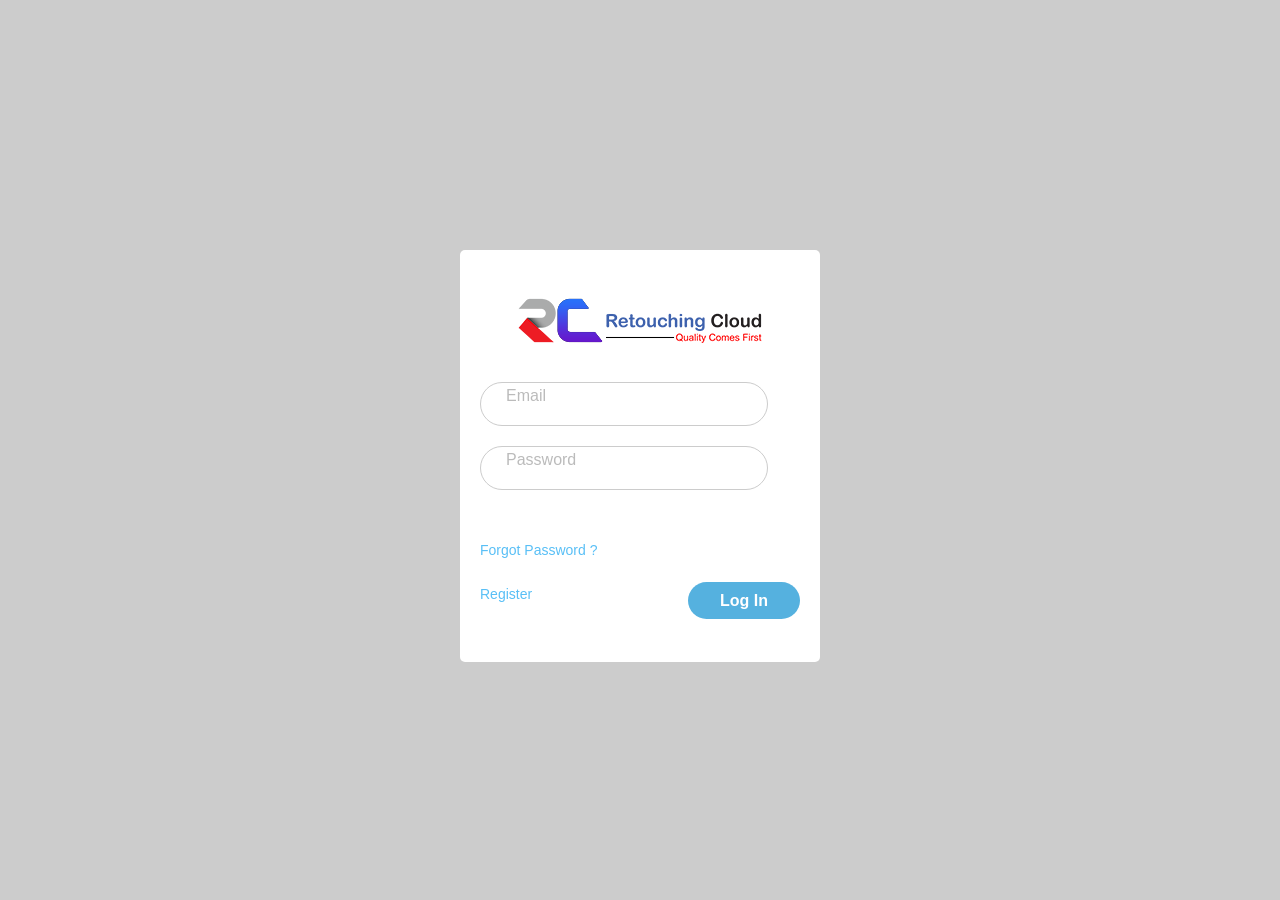
<file: login.html>
<!doctype html>
<html lang="en">
  <head>
    <!-- Required meta tags -->
    <meta charset="utf-8">
    <meta name="viewport" content="width=device-width, initial-scale=1">

    <!-- Bootstrap CSS -->
    <link href="https://cdn.jsdelivr.net/npm/bootstrap@5.0.2/dist/css/bootstrap.min.css" rel="stylesheet" integrity="sha384-EVSTQN3/azprG1Anm3QDgpJLIm9Nao0Yz1ztcQTwFspd3yD65VohhpuuCOmLASjC" crossorigin="anonymous">

    <title>Retouching Clode</title>

    <style>
        body{
	 background: url(http://www.timurtek.com/wp-content/uploads/2014/10/form-bg.jpg) no-repeat center center fixed; 
  -webkit-background-size: cover;
  -moz-background-size: cover;
  -o-background-size: cover;
  background-size: cover;
  font-family:'HelveticaNeue','Arial', sans-serif;

}
a{color:#58bff6;text-decoration: none;}
a:hover{color:#aaa; }
.pull-right{float: right;}
.pull-left{float: left;}
.clear-fix{clear:both;}
div.logo{text-align: center; margin: 20px 20px 30px 20px; fill: #566375;}
div.logo svg{
	width:180px;
	height:100px;
}
.logo-active{fill: #44aacc !important;}
#formWrapper{
	background: rgba(0,0,0,.2); 
	width:100%; 
	height:100%; 
	position: absolute; 
	top:0; 
	left:0;
	transition:all .3s ease;}
.darken-bg{background: rgba(0,0,0,.5) !important; transition:all .3s ease;}

div#form{
	position: absolute;
	width:360px;
	height:320px;
	height:auto;
	background-color: #fff;
	margin:auto;
	border-radius: 5px;
	padding:20px;
	left:50%;
	top:50%;
	margin-left:-180px;
	margin-top:-200px;
}
div.form-item{position: relative; display: block; margin-bottom: 20px;}
 input{transition: all .2s ease;}
 input.form-style{
	color:#8a8a8a;
	display: block;
	width: 90%;
	height: 44px;
	padding: 5px 5%;
	border:1px solid #ccc;
	-moz-border-radius: 27px;
	-webkit-border-radius: 27px;
	border-radius: 27px;
	-moz-background-clip: padding;
	-webkit-background-clip: padding-box;
	background-clip: padding-box;
	background-color: #fff;
	font-family:'HelveticaNeue','Arial', sans-serif;
	font-size: 105%;
	letter-spacing: .8px;
}
div.form-item .form-style:focus{outline: none; border:1px solid #58bff6; color:#58bff6; }
div.form-item p.formLabel {
	position: absolute;
	left:26px;
	top:2px;
	transition:all .4s ease;
	color:#bbb;}
.formTop{top:-22px !important; left:26px; background-color: #fff; padding:0 5px; font-size: 14px; color:#58bff6 !important;}
.formStatus{color:#8a8a8a !important;}
input[type="submit"].login{
	float:right;
	width: 112px;
	height: 37px;
	-moz-border-radius: 19px;
	-webkit-border-radius: 19px;
	border-radius: 19px;
	-moz-background-clip: padding;
	-webkit-background-clip: padding-box;
	background-clip: padding-box;
	background-color: #55b1df;
	border:1px solid #55b1df;
	border:none;
	color: #fff;
	font-weight: bold;
}
input[type="submit"].login:hover{background-color: #fff; border:1px solid #55b1df; color:#55b1df; cursor:pointer;}
input[type="submit"].login:focus{outline: none;}

    </style>

  </head>
  <script src="https://code.jquery.com/jquery-2.1.0.min.js" ></script>
  <body>
  <div id="formWrapper">
  
  <div id="form">
  <div class="logo">
        <img src="images/logo.png" alt="">

  </svg>
  </div>
          <div class="form-item">
              <p class="formLabel">Email</p>
              <input type="email" name="email" id="email" class="form-style" autocomplete="off"/>
          </div>
          <div class="form-item">
              <p class="formLabel">Password</p>
              <input type="password" name="password" id="password" class="form-style" />
              <!-- <div class="pw-view"><i class="fa fa-eye"></i></div> -->
              <p class="mt-5"><a href="#" ><small>Forgot Password ?</small></a></p>	
          </div>
          <div class="form-item">
          <p class="pull-left"><a href="#"><small>Register</small></a></p>
          <input type="submit" class="login pull-right" value="Log In">
          <div class="clear-fix"></div>
          </div>
  </div>
  </div>
  <script>
    $(document).ready(function(){
	var formInputs = $('input[type="email"],input[type="password"]');
	formInputs.focus(function() {
       $(this).parent().children('p.formLabel').addClass('formTop');
       $('div#formWrapper').addClass('darken-bg');
       $('div.logo').addClass('logo-active');
	});
	formInputs.focusout(function() {
		if ($.trim($(this).val()).length == 0){
		$(this).parent().children('p.formLabel').removeClass('formTop');
		}
		$('div#formWrapper').removeClass('darken-bg');
		$('div.logo').removeClass('logo-active');
	});
	$('p.formLabel').click(function(){
		 $(this).parent().children('.form-style').focus();
	});
});
  </script>
  </body>
  </html>
    
    
</html>
</file>
<file: css/stylesheet.css>
*{
    margin: 0;
    padding: 0;
}
a{
    text-decoration: none;

}
ol,ul{
    list-style-type: none;
}
.container{
    width: 1140px;
    margin: 0 auto;
}
body {
    font-family: 'Poppins', sans-serif;
}
:root{
  --corp-gray:#77838f;
  --corp-lightgray:#ddd;
  --corp-blue:#143f8f;
  --corp-button:#377dff;
  --corp-black:#262626;
  --corp-white:#fff;
  --corp-lightwhite:#fcfcfc;
  --corp-yellow:#ffc107;
  --corp-green:green;
  --corp-red:red;

}

.Span-header{
  color: var(--corp-blue);
}
.header{
    padding-top: 10px;
    margin-bottom: -7px;
}
.language .nav-link {
    color: black;
}
.fac span a{
    color: var(--corp-gray);
    font-size: .875rem;
    font-weight: 300;
    padding-left: .5rem;
    padding-right: .5rem;
}

/* megamenu */
.navbar-light .navbar-nav .nav-link {
  color: var(--corp-gray);
}

.navbar-light .navbar-nav .nav-link.active, .navbar-light .navbar-nav .show>.nav-link {
    color: var(--corp-button); 
}


.navbar-expand-lg .navbar-nav .dropdown-menu {
    position: absolute;
    left: 35%;
    width: 47%;
    border-top: 2px solid #000;
    overflow: hidden;
}
.list-group-item {
    position: relative;
    display: block;
    padding: .5rem 1rem;
    color: var(--corp-gray);
    text-decoration: none;
    background-color: var(--corp-white);
    border: none;
    font-style: 10px;
    width: 300px;
}

.list-group-flush>.list-group-item {
  border-left-width: 0;
  border-bottom-width: var(--mdb-list-group-border-width);
  border-right-width: 0;
  border-top-width: 0;
}

.mega-content{
    /* width: 600px; */
    padding-right: 0;
}
.mega-content .card {
    position: relative;
    display: flex;
    flex-direction: column;
    min-width: 0;
    word-wrap: break-word;
    background-color: var(--corp-white);
    border: none;
    margin-left: -34px;
    
}
.card a{
    color: var(--corp-gray);
}

.dropdown-menu {
    border: none;
    box-shadow: 0px 7px 20px rgba(206, 205, 205, 0.2);
}






.dropdown-hover:hover>.dropdown-menu {
  display: inline-block;
  }
  
  .dropdown-hover>.dropdown-toggle:active {
  /*Without this, clicking will make it sticky*/
  pointer-events: none;
  }
/* megamenu */

.resource .navbar-expand-lg .navbar-nav .dropdown-menu {
    position: absolute;
    left: 7%;
    width: 100%;
    border-top: 2px solid #000;
    /* box-shadow: 0px 2px 5px #000; */
}
.menu .navbar-nav .nav-item .nav-link{
    position: relative;
    padding: 0 15px;
}
.menu .nav-link::after{
    position: absolute;
    content: '';
    background-color: var(--corp-white);
    width: 0;
    height: 3px;
    bottom: -2px;
    left: 23%;
    transition: all linear .3s;
}
.menu a:hover:after{
    width: 50%;
    background-color: #000;
}

/* banner */
#banner{
  padding-top: 90px;
  padding-bottom: 20px;
  background-color: var(--corp-lightwhite);
  width: 100%;
}

.ban-pic{
    position: relative;
    width: 100%;
    height: 100%;
}
/* .ban-over{
    position: relative;
    top: 0;
    left: 0;
    width: 100%;
    height: 100%;
    background: var(--corp-lightwhite);
} */



.ban-con h4{
    color: #000;
    font-family: 'Roboto', sans-serif;
    font-weight: 500;
    font-size: 25px;
}

.ban2 h2{
    color: var(--corp-gray);
}
.ban2 p{
    color: var(--corp-gray);
    line-height: 30px;
    padding-top: 10px;
}
.btn-primary:not(label.btn), .btn-primary:not(label.btn):not([href]):not(:disabled):not(.disabled), .btn-primary:not([href]), .btn-primary:not([href]):not([href]):not(:disabled):not(.disabled) {
    background-color: var(--corp-button); 
    border-color: var(--corp-button); 
}
.btn[href] {
    cursor: pointer;
}
.transition-3d-hover {
    transition: all .2s ease-in-out;
}
.btn-wide {
    min-width: 9.6875rem;
}
.btn-primary[href]:hover, .btn-primary[href]:focus, .btn-primary[href]:active, .btn-primary[type]:hover, .btn-primary[type]:focus, .btn-primary[type]:active {
    box-shadow: 0 4px 11px rgba(55,125,255,0.35);
}
.transition-3d-hover:hover, .transition-3d-hover:focus {
    -webkit-transform: translateY(-3px);
    transform: translateY(-3px);
}
.small{
    color: var(--corp-gray);
}
img {
    max-width: 100%;
    vertical-align: middle;
    border-style: none;
}


/* gallery */
#gallery{
  padding: 50px 0;
}
.gallery-head h4{
    color: #181a1f;
    font-family: "Work Sans", Sans-serif;
    font-size: 24px;
    font-weight: 500;
    text-transform: uppercase;
    line-height: 33.12px;
}
.gallery-head h3{
    color: var(--corp-gray);
    font-family: "Work Sans", Sans-serif;
    font-size: 27px;
    font-weight: 700;
    text-transform: uppercase;
    line-height: 33.12px;
    padding-right:10px;
    padding-bottom: 40px;
    position: relative;
}
.gallery-head h3::after{
    position: absolute;
    content: '';
    background-color: var(--corp-button); 
    width: 80%;
    height: 2px;
    bottom: 30px;
    left: 13px;
}
.gallery-head h3::before{
    position: absolute;
    content: '';
    background-color: var(--corp-button); 
    width: 100%;
    height: 2px;
    bottom: 25px;
    left: -4px;
}

/* card */
.gallry-card{
    padding-top: 50px;
}

.slick-slide{
    margin: 0 10px;
}
.slick-slide img{
    width: 100%;
}
/* gallery */


/* why choose us */
#choose{
    margin-top: 50px;
    padding: 50px 0;
    background: var(--corp-lightwhite);
}
.choose-header h3{
    color: var(--corp-gray);
    position: relative;
}

.card {
    border: none;
}
.card-i {
    margin-left: -8px;
}
.card-i i{
    color: var(--corp-white);
    border: 1px solid #377dff;
    background: #377dff;
    padding: 10px;
    border-radius: 5px;
}

/* why choose us */



/* service */
#service{
  margin-top: 50px;
  background: var(--corp-lightwhite);
  padding: 50px 0;
}

.service-title{
   color: var(--corp-gray);
  font-weight: 500;
  font-size: 16px;
  transition: all linear 0.2s;
  -webkit-transition: all linear 0.2s;
  -moz-transition: all linear 0.2s;
  -ms-transition: all linear 0.2s;
  -o-transition: all linear 0.2s;
}
.ser{
margin-top: 30px;
display: flex;
/* justify-content: content-between; */
justify-content: space-between;
}


#service .card {

  /* box-shadow: 0 0 19px rgb(204, 196, 196); */
  box-shadow: 0 0 25px rgba(113, 113,113,0.1);
  /* background-clip: none; */
  background-clip: unset;
  background-color: transparent;
  border:none;
  border-radius: 15px;
  overflow: hidden;
}
.ser.card{
background-color: transparent!important;
border:none;
border-radius: 25px;
box-shadow: 0 0 25px rgba(113, 113,113,0.1);
-webkit-border-radius: 10px;
-moz-border-radius: 10px;
-ms-border-radius: 10px;
-o-border-radius: 10px;
overflow: hidden!important;
}

.ser .card img{
  transition: all linear 0.3s;
  overflow: hidden;
}
.ser .card img:hover{
  scale: 1.2;
}
.ser .card-title{
color: #15397b;
}

.ser-btn a{
padding: 3px 50px;
border: 1px solid #15397b;
border-radius: 20px;
background: #15397b;
color: var(--corp-white);
-webkit-border-radius: 10px;
-moz-border-radius: 10px;
-ms-border-radius: 10px;
-o-border-radius: 10px;
transition: all linear 0.3s;
}
.ser-btn a:hover{
  padding: 6px 60px;
  font-size: 18px;
}
/* service */


/* price */
#price{
    margin-top: 50px;
    background: var(--corp-lightwhite);
    padding: 50px 0;
}

.pricingTable{
  color: #555;
  background-color: #fff;
  font-family: 'Outfit', sans-serif;
  text-align: center;
  box-shadow: 0 0 20px rgba(0,0,0,0.15);
  border-radius: 20px;
}
.pricingTable .pricingTable-header{
  color: #fff;
  background: linear-gradient(to top right,#854BCC,#4C9FD0);
  padding: 25px 20px 80px;
  margin: 0 0 10px;
  border-radius: 20px 20px 0 0;
  clip-path: polygon(0 0, 100% 0, 100% 70%, 0% 100%);
  text-align: left;
}
.basic .pricingTable-header{
  background: linear-gradient(to right, #ff9966 0%, #ffff99 100%);

}

.standard{
  height: 600px;
}
.pricingTable .title{
  color: rgba(255,255,255,0.8);
  font-size: 30px;
  font-weight: 300;
  letter-spacing: 1px;
  text-transform: uppercase;
  margin: 0 0 15px;
}
.pricingTable .price-value .amount{
  font-size: 80px;
  font-weight: 600;
  line-height: 80px;
  display: block;
}
.pricingTable .price-value .duration{
  font-size: 19px;
  font-weight: 200;
  letter-spacing: 0.5px;
  display: block;
}
.pricingTable .pricing-content{
  padding: 0;
  margin: 0 0 35px;
  list-style: none;
  display: inline-block;
}
.pricingTable .pricing-content li{
  font-size: 18px;
  line-height: 25px;
  text-transform: capitalize;
  line-height: 35px;
  padding: 5px 0 0;
}
.pricingTable .pricing-content li:after{
  content: '';
  background: linear-gradient(to top right,#854BCC,#4C9FD0);
  height: 2px;
  width: 100%;
  margin: 5px 0 0;
  clear: both;
  display: block;
}
.basic .pricing-content li:after{
  content: '';
  background: linear-gradient(to right, #ff9966 0%, #ffff99 100%);
  height: 2px;
  width: 100%;
  margin: 5px 0 0;
  clear: both;
  display: block;
}
.pricingTable .pricing-content li:last-child:after{ display: none; }
.pricingTable .pricingTable-signup{
  background: linear-gradient(to top right,#854BCC,#4C9FD0);
  padding: 10px 10px 9px;
  border-radius: 0 0 20px 20px;
}
.basic .pricing-content li:last-child:after{ display: none; }
.basic .pricingTable-signup{
  background: linear-gradient(to right, #ff9966 0%, #ffff99 100%);
}
/* .pro .pricing-content li:last-child:after{ display: none; }
.pro .pricingTable-signup{
  background: linear-gradient(to right, #00ffff 0%, #ccff66 100%);
} */
.pricingTable .pricingTable-signup a{
  color: rgba(255,255,255,0.8);
  font-size: 20px;
  font-weight: 300;
  letter-spacing: 1px;
  text-transform: uppercase;
  transition: all 0.3s ease 0s;
}
.pricingTable .pricingTable-signup a:hover{
  color: #fff;
  text-shadow: 3px 3px 3px rgba(0, 0, 0, 0.4);
}
.pricingTable.pink .pricingTable-header,
.pricingTable.pink .pricing-content li:after,
.pricingTable.pink .pricingTable-signup{
  background: linear-gradient(to top right,#E244D4,#F57875);
}
.pricingTable.green .pricingTable-header,
.pricingTable.green .pricing-content li:after,
.pricingTable.green .pricingTable-signup{
  background: linear-gradient(to top right,#4EEABA,#36A3CC);
}
@media only screen and (max-width: 990px){
  .pricingTable{ margin: 0 0 40px; }
}


/* price */


/* testimonial */
#testimonial{
  margin-top: 20px;
  padding: 20px 0;
}
.slide-pic img{
  border: 1px transparent;
  border-radius: 10px;
  -webkit-border-radius: 10px;
  -moz-border-radius: 10px;
  -ms-border-radius: 10px;
  -o-border-radius: 10px;

}
.slide-content h6{
  color: var(--corp-gray);
  font-style: italic;
  font-weight: 400;
  font-size: 16px;
  letter-spacing: 1px;
  line-height: 24px;
  padding-top: 50px;
  padding-left: 20px;
}
.slide-content h5{
  color: var(--corp-gray);
  font-weight: 600;
  font-size: 25px;
  padding-left: 150px;
  padding-top: 10px;
  position: relative;
}
.slide-content h4{
  color: var(--corp-gray);
  font-weight: 500;
  font-size: 16px;
  padding-left: 150px;
  letter-spacing: 1.2px;

}
.slide-content h5::after{
  position: absolute;
  content: '';
  top: 86%;
  left: 20px;
  width: 100px;
  height: 2px;
  background: #377dff;
}
.test-main{
  position: relative;
}
.test-i{
  color: var(--corp-gray);
  position: absolute;
  top: 50%;
  left: 1100px;
}
.test-i i{
  text-align: center;
  width: 50px;
  height: 50px;
  border: 1px solid #77838f;
  border-radius: 50%;
  line-height: 50px;
  -webkit-border-radius: 50%;
  -moz-border-radius: 50%;
  -ms-border-radius: 50%;
  -o-border-radius: 50%;
  margin: 0 5px;
  transition: all linear .3s;
  -webkit-transition: all linear .3s;
  -moz-transition: all linear .3s;
  -ms-transition: all linear .3s;
  -o-transition: all linear .3s;
}
.test-i i:hover {
  background: #377dff;
  border-color: var(--corp-button); 
  color: var(--corp-white);
}
/* testimonial */


/* back2top */
#button {
  display: inline-block;
  background-color: var(--corp-button); 
  width: 50px;
  height: 50px;
  text-align: center;
  border-radius: 50%;
  position: fixed;
  bottom: 30px;
  right: 30px;
  transition: background-color .3s, 
    opacity .5s, visibility .5s;
  opacity: 0;
  visibility: hidden;
  z-index: 1000;
}
#button::after {
  content: "\f077";
  font-family: FontAwesome;
  font-weight: normal;
  font-style: normal;
  font-size: 18px;
  line-height: 50px;
  color: var(--corp-white);
}
#button:hover {
  cursor: pointer;
  background-color: #333;
}
#button:active {
  background-color: #555;
}
#button.show {
  opacity: 1;
  visibility: visible;
}

/* back2top */


/* fixed menu */

.sticky {
  position: fixed;
  top: 0;
  right: 0;
  left: 0;
  z-index: 1030;
  background-color: var(--corp-white);
  transition: all linear .3s;
  -webkit-transition: all linear .4s;
  -moz-transition: all linear .34;
  -ms-transition: all linear .4s;
  -o-transition: all linear .4s;
  animation: bg 1s;
  -webkit-animation: bg 1s;
}
@keyframes sticky{
  from{top: -50px;}
  to{
     top: 0;
  }
}
/* fixed menu */


/* process */
#process{
  margin-top: 50px;
  padding: 20px 0;
  background-color: var(--corp-lightwhite);
}

.process.nav-pills .nav-link.active, .nav-pills .show>.nav-link {
  color: var(--corp-button);
  background-color: transparent;
  box-shadow: 0 0 25px rgba(113, 113,113,0.1);
  border: none;
}

/* process */

/* online */
#online{
  margin-top: 20px;
  background: var(--corp-blue);
  padding: 50px 0;
}

.skype-i{
  margin-right: 10px;
}

.skype-i i{
  margin-top: 18px;
  color: var(--corp-blue);
  font-size: 40px;
  background: var(--corp-lightwhite);
  border: 1px solid var(--corp-lightwhite);
  padding: 10px 15px;
  border-radius: 50%;
}
.skype-header h3{
  color: var(--corp-white);
  font-weight: 600;
  font-size: 19px;
}
.skype-body p{
  color: var(--corp-gray);
  line-height: 26px;
  font-weight: 400;
  font-size: 16px;
}
.skype-button{
  margin-top: 35px;
  margin-left: 20px;
}
.skype-button a{
  background: var(--corp-yellow);
  padding: 10px 15px;
  color: var(--corp-black);
  font-size: 16px;
  font-weight: 500;
  border-radius: 10px;
  transition: all linear 0.3s;
}
.skype-button a:hover{
  color: var(--corp-blue);
  padding: 15px 20px;
}
.skype-button i{
  font-size: 14px;

}
/* footer */
#footer{
  margin-top: 20px;
  background: var(--corp-blue);
  padding: 50px 0;
}
.footer-content p{
  /* padding-top: 10px; */
  color: var(--corp-lightgray);
  font-size: 12px;
  line-height: 24px;
}
.footer-content h5{
  padding-top: 10px;
  color: var(--corp-white);
  letter-spacing: 2px;
  font-size: 20px;
}
.footer-i i{
  padding: 5px 5px;
  color: var(--corp-lightgray);
  font-size: 18px;
}
.footer-i p{
  color: var(--corp-lightgray);
  font-size: 16px;
  letter-spacing: 1px;
}
.feature-header h4{
  padding-top: 20px;
  padding-left: 10px;
  color: var(--corp-white);
  letter-spacing: 2px;
  font-size: 20px;
  position: relative;
}
.feature-header h4::after{
  position: absolute;
  bottom: -5px;
  left: 10px;
  content: '';
  width: 70%;
  height: 1px;
  background: var(--corp-white);
}
.feature-header a{
  display: block;
  padding-top: 15px;
  padding-left: 10px;
  color: var(--corp-lightgray)!important;
  letter-spacing: 1px;
  font-size: 14px;
  cursor:pointer;
  transition: all linear 0.3s;
}
.feature-header a:hover{
  color: var(--corp-white)!important;
  font-style: italic;
}
.contact-header h4{
  padding-top: 20px;
  padding-left: 8px;
  color: var(--corp-white);
  letter-spacing: 2px;
  font-size: 20px;
  position: relative;
}
.contact-header h4::after{
  position: absolute;
  bottom: -5px;
  left: 10px;
  content: '';
  width: 50%;
  height: 1px;
  background: var(--corp-white);
}
.contact{
  padding-top: 10px;
}
.contact i{
  margin-left: 10px;
  color: var(--corp-lightgray);
}
.address h6{
  padding-left: 8px;
  color: var(--corp-lightgray);
  font-size: 14px;
}
.address p{
  color: var(--corp-lightgray);
  font-size: 12px;
}
.phone p{
  padding-top: 0;
}
.contact-social i{
  border: transparent;
  border-radius: 50%;
  padding: 2px 5px;
  transition: all linear 0.3s;
}
.contact-social i:hover{
  border: 1px solid var(--corp-blue);
  font-size: 16px;
  color: var(--corp-blue);
  background: var(--corp-lightgray);

}

/* footer */
/* why choose us */
.choose-card{
  margin-top: 20px;
  padding: 20px 20px;
  border-radius: 10px;
  width: 350px;
  transition: all linear 0.3s;
}

.choose-card i{
  color: var(--corp-black);
  font-size: 40px;
  padding: 20px 0;
  transition: all linear 0.3s;
}
.choose-card:hover i{
  color: var(--corp-blue);
}
.choose-card h4{
  color: var(--corp-black);
  font-size: 18px;
  font-weight: 600;
  position: relative;
}
.choose-card h4::after{
  position: absolute;
  content: '';
  left: 0;
  bottom: -2px;
  background: var(--corp-black);
  height: 2px;
  width: 0;
  transition: all linear 0.3s;
}
.choose-card:hover h4::after{
  width: 100%;
}
.choose-card p{
  color: var(--corp-black);
  font-size: 14px;
  font-weight: 400;
}
/* why choose us */




/* service page  */



   .compare {
    position: relative;
    width: 500px;
    height: 450px;
    border: 1px solid #f5f5f5;
    box-shadow: 0px 0px 20px 5px rgba(0, 0,0,0.15);
    background: url("https://picsum.photos/id/65/800/450");
    overflow:hidden;
  }
  
  .compare .before .after {
    position: absolute;
    top: 0px;
    left: 0px;
    width: 250px;
    height: 450px;
    background: url("https://picsum.photos/id/65/800/450?grayscale");
    z-index: 1;  
  }
  
  .compare input {
    position: absolute;
    top: 0px;
    left: 0px;
    -webkit-appearance: none;
    z-index: 3;
    width: 100%;
    height: 100%;
    background: transparent;  
  }
  
  .compare input::-webkit-slider-thumb {
    -webkit-appearance: none;
    display: block;
    width: 5px;
    height: 450px;
    border: 1px solid #f5f5f5;
    background: #ddd;
    cursor: col-resize;
  }
  
  .compare input::-webikt-slider-thumb:active {
    background: #e25a5a;
    border: 1px solid #e25a5a;
    transition: all 300ms ease-in-out;
  }
   .compare3 {
    position: relative;
    width: 500px;
    height: 450px;
    border: 1px solid #f5f5f5;
    box-shadow: 0px 0px 20px 5px rgba(0, 0,0,0.15);
    background: url("https://picsum.photos/id/65/800/450");
    overflow:hidden;
  }
  
  .compare3 .before .after {
    position: absolute;
    top: 0px;
    left: 0px;
    width: 250px;
    height: 450px;
    background: url("https://picsum.photos/id/65/800/450?grayscale");
    z-index: 1;  
  }
  
  .compare3 input {
    position: absolute;
    top: 0px;
    left: 0px;
    -webkit-appearance: none;
    z-index: 3;
    width: 100%;
    height: 100%;
    background: transparent;  
  }
  
  .compare3 input::-webkit-slider-thumb {
    -webkit-appearance: none;
    display: block;
    width: 5px;
    height: 450px;
    border: 1px solid #f5f5f5;
    background: #ddd;
    cursor: col-resize;
  }
  
  .compare3 input::-webikt-slider-thumb:active {
    background: #e25a5a;
    border: 1px solid #e25a5a;
    transition: all 300ms ease-in-out;
  }
   .compare2 {
    position: relative;
    width: 500px;
    height: 450px;
    border: 1px solid #f5f5f5;
    box-shadow: 0px 0px 20px 5px rgba(0, 0,0,0.15);
    background: url("https://picsum.photos/id/65/800/450");
    overflow:hidden;
  }
  
  .compare2 .before .after {
    position: absolute;
    top: 0px;
    left: 0px;
    width: 250px;
    height: 450px;
    background: url("https://picsum.photos/id/65/800/450?grayscale");
    z-index: 2;  
  }
  
  .compare2 input {
    position: absolute;
    top: 0px;
    left: 0px;
    -webkit-appearance: none;
    z-index: 3;
    width: 100%;
    height: 100%;
    background: transparent;  
  }
  
  .compare2 input::-webkit-slider-thumb {
    -webkit-appearance: none;
    display: block;
    width: 5px;
    height: 4500px;
    border: 1px solid #f5f5f5;
    background: #ddd;
    cursor: col-resize;
  }
  
  .compare2 input::-webikt-slider-thumb:active {
    background: #e25a5a;
    border: 1px solid #e25a5a;
    transition: all 300ms ease-in-out;
  }
   .compare1 {
    position: relative;
    width: 500px;
    height: 450px;
    border: 1px solid #f5f5f5;
    box-shadow: 0px 0px 20px 5px rgba(0, 0,0,0.15);
    background: url("https://picsum.photos/id/65/800/450");
    overflow:hidden;
  }
  
  .compare1 .before .after {
    position: absolute;
    top: 0px;
    left: 0px;
    width: 250px;
    height: 450px;
    background: url("https://picsum.photos/id/65/800/450?grayscale");
    z-index: 2;  
  }
  
  .compare1 input {
    position: absolute;
    top: 0px;
    left: 0px;
    -webkit-appearance: none;
    z-index: 3;
    /* width: 127%; */
    width: 100%;
    height: 100%;
    background: transparent;  
  }
  
  .compare1 input::-webkit-slider-thumb {
    -webkit-appearance: none;
    display: block;
    width: 5px;
    height: 450px;
    border: 1px solid #ddd;
    background: #ddd;
    cursor: col-resize;
  }
  
  .compare1 input::-webikt-slider-thumb:active {
    background: #e25a5a;
    border: 1px solid #e25a5a;
    transition: all 300ms ease-in-out;
  }
/* after befor  */



.try-us {
  display: inline-block;
  margin: 0;
  height: 46px;
  width: 150px;
  text-align: center;
  background-color: var(--corp-blue)!important;
  color: var(--corp-white);
  border-radius: 5px;
  font-weight: 600;
  font-size: 16px;
  line-height: 46px;
  transition: all .2s ease-in;
  margin-top: 10px;
}
.try-us:hover{
  background: var(--corp-white)!important;
  color: var(--corp-blue);

}
.ser-pricing{
  padding-top: 30px;
  padding-bottom: 10px;
  font-weight: 700;
  color: var(--corp-blue);
  font-size: 16px;
  line-height: 26px;
}
.ser-header{
  font-size: 40px;
  padding-bottom: 20px;
  font-weight: 700;
  color: var(--corp-black);
  line-height: 50px;
}
.ser-content {
  color: #938b8b;
  font-size: 15px;
  line-height: 30px;
  padding-bottom: 30px;
}
 .experience {
  display: flex;
  flex-wrap: wrap;
}
.experience-item {
  width: 212px;
  padding-right: 15px;
  box-sizing: border-box;
  margin-bottom: 15px;
  display: flex;
  align-items: center;
}
 .experience .experience-item img {
  margin-right: 15px;
  margin-bottom: 0;
}
 .experience .experience-item p.experience_title {
  text-transform: uppercase;
  font-weight: 700;
  color: #1a1c25;
  margin-bottom: 0;
}

#ser_banner {
  position: relative;
  background-image: url(https://i.postimg.cc/8cjLYVt6/banner.jpg);
  background-size: cover;
  background-position: center;
  background-repeat: no-repeat;
  padding: 120px 0 80px;
  /* height: 400px; */
  margin: 0;
  border: none;
  color: #fff;
  text-align: center;
}
.ser-ban-con{
  text-align: left;
  /* padding-top: 30px; */
  padding-bottom: 70px;
}
.ser-ban-con h3{
  font-weight: 600;
  font-size: 40px;
  color: var(--corp-black);
  letter-spacing: 1px;
}
.ser-ban-con h4{
  font-weight: 600;
  font-size: 35px;
  color: var(--corp-black);
  letter-spacing: 2px;
  padding: 5px 0 10px;
}
/* service banner  */

#types{
  margin: 50px 0;
  background: var(--corp-lightwhite);
  padding: 50px 0;
}



.gal .flex-column {
  max-width: 260px;
  overflow: hidden;
  
}

.gal img {
  /* margin: 5px; */
  transition: all linear .2s;
  overflow: hidden;
}



.img-container {
  width: 100%;
  height: 384px!important;
  cursor: pointer;
  outline: hidden;
  overflow: hidden;
}
.img-container:hover .img-content-hover {
  display: block;
}

.img-container img {
	width: 100%;
  height: 384px!important;
	object-fit: cover;
  transform: scale(1);
  transition: all 0.3s ease-in-out;
  margin-left: 0;
}
  .img-container img:hover {
    transform: scale(1.05);
  }

.img-content-hover {
  z-index: 1;
  position: absolute;
  top: 0;
  left: 0;
  white-space: nowrap;
  display: none;
  padding: 1rem;
  background: var(--corp-white);
  font-weight: 400;
  margin-top: 1.25rem;
  margin-left: -1rem;
}

.title {
  color: var(--corp-black);
  font-size: 1.5rem;
  font-weight: 700;
}

.category {
  font-size: 1rem;
  color: var(--corp-gray);
}

.img-content {
  display: none;
}
.gal-img {
  /* margin-top: 7px; */
  margin-right: -8px;
}
.gal-img2 img{
  width: 99%;
}
.gal-img2{
  overflow: hidden;
}
.gal-img3 img{
  width: 98.5%;
}

@media screen and (max-width: 1024px) {
  img:hover {
    transform: none;
  }
  
  .img-container {
    height: 100%;
    &:hover .img-content-hover {
      display: none;
    }
  }

  .img-content {
    display: block;
    padding: 1rem 0;
  }
}
.slick-dots li button {
  font-size: 0;
  line-height: 0;
  display: block;
  width: 20px;
  height: 20px;
  padding: 5px;
  cursor: pointer;
  color: transparent;
  border: 0;
  outline: none;
  background: transparent;
}
#count{
  padding: 50px 0;
  margin-top: 20px;
  background-color: #192433;
  margin-bottom: 50px;
}
.counter{
  color: var(--corp-white);
}
.count-text{
  font-weight: 600;
}


/* clipping path  */

#clip_ser{
  padding: 50px 0;
  margin-bottom: 50px;
  margin-top: 50px;
}

.service-details-page__top-service-title {
  font-size: 600;
  text-transform: capitalize;
  line-height: 1.4;
  margin-bottom: 10px;
}
.service-details-page__top-service-desc{
  color: var(--corp-gray);
  font-size: 14px;
  line-height: 26px;
}

/* Custom styles for pagination dots */
.custom-pagination-dots {
  text-align: center;
  margin-top: 20px;
}

.custom-pagination-dots button {
  width: 10px;
  height: 10px;
  border-radius: 50%;
  border: 2px solid #fff;
  background-color: transparent;
  margin: 0 5px;
  cursor: pointer;
  transition: background-color 0.3s ease;
}

.custom-pagination-dots button.slick-active {
  background-color: #fff;
}
</file>
<file: css/media.css>
@media (max-width: 700px) { 
    .container {
        width: 100%;
    }
    .navbar-expand-lg .navbar-nav .dropdown-menu {
        position: absolute;
        left: 0%;
        width: 100%;
        border-top: 2px solid #000;
    }
    /* .ban2 p {
        color: #262626;
        line-height: 30px;
        padding-top: 10px;
        width: 450px;
    }
    .ban1{
        width: 450px;
    } */
    .menu .navbar-nav .nav-item .nav-link{
        position: relative;
        padding: 10px 0;
    }
    .menu .nav-link::after{
        position: absolute;
        content: '';
        background-color: #fff;
        width: 0;
        height: 3px;
        bottom: -2px;
        left: 0;
        transition: all linear .3s;
    }
    .menu a:hover:after{
        width: 10%;
        background-color: #000;
    }
 }
 
@media (min-width: 560) and (max-width: 900px)  {
    .gal{
      display: flex;
    }
    .gal .flex-column {
      max-width: 150px;
      overflow: hidden;
    }
    .card{
      width: 100%;
      text-align: center;
    }
  }
  @media  (max-width: 1100px)  {
    .last-gal{
      width: 300px;
      display: flex;
    }
    .compare {
      width: 300px;
      height: 400px;
    }
    
    .compare .before .after {
      position: absolute;
      top: 0px;
      left: 0px;
      width: 150px;
      height: 400px;
      background: url("https://picsum.photos/id/65/800/450?grayscale");
      z-index: 1;  
    }
    
    .compare input {
      position: absolute;
      top: 0px;
      left: 0px;
      -webkit-appearance: none;
      z-index: 3;
      width: 100%;
      height: 100%;
      background: transparent;  
    }
    
    .compare input::-webkit-slider-thumb {
      -webkit-appearance: none;
      display: block;
      width: 5px;
      height: 450px;
      border: 1px solid #f5f5f5;
      background: #ddd;
      cursor: col-resize;
    }
    
    .compare input::-webikt-slider-thumb:active {
      background: #e25a5a;
      border: 1px solid #e25a5a;
      transition: all 300ms ease-in-out;
    }
  }
</file>
